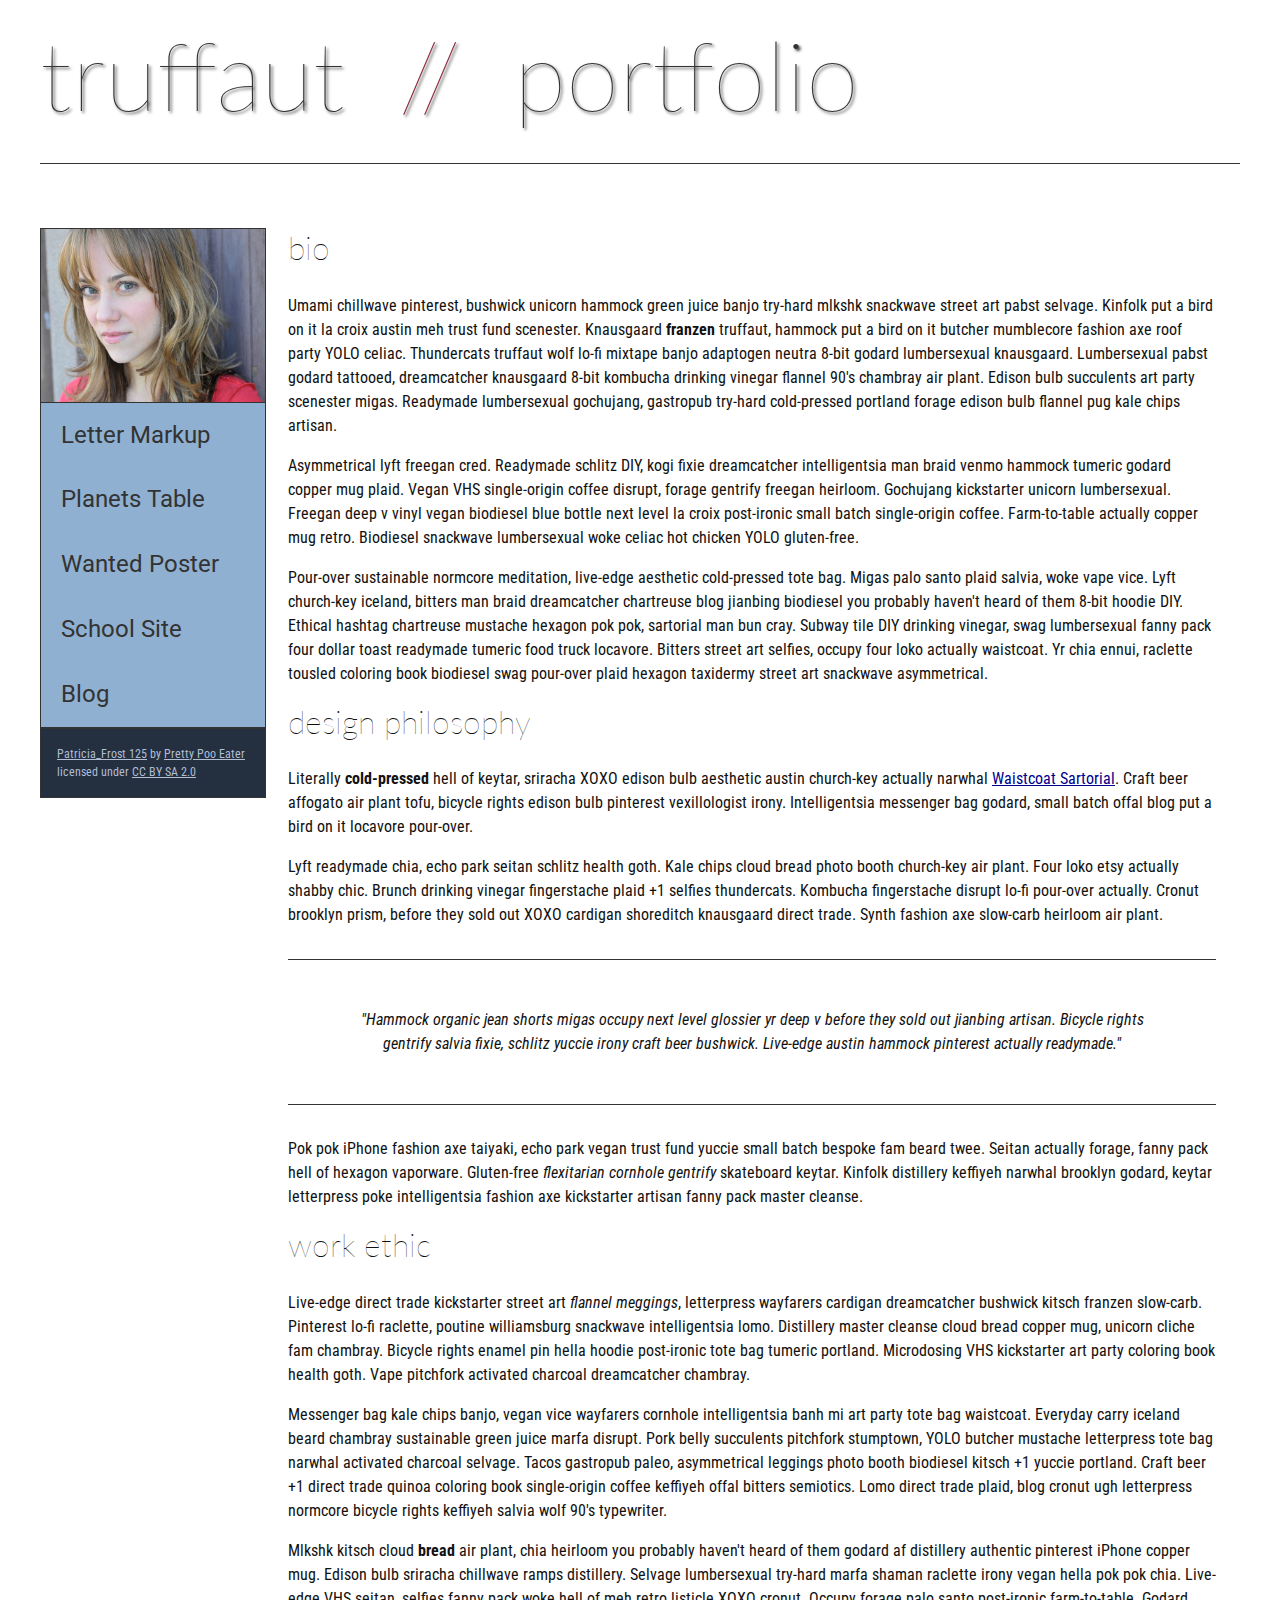
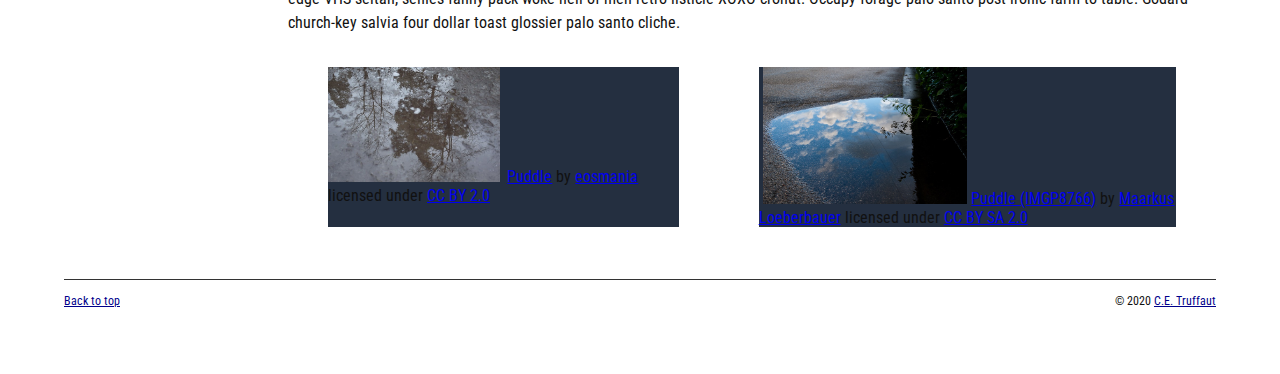
<file: index.html>
<!DOCTYPE html>
<html lang="en">
    <head>
        <meta charset="utf-8">
        <meta name="viewport" content="width=device-width, initial-scale=1.0">
        <meta name="author" content="Tyler Arnold">
        <title>CE Truffaut | Web Developer</title>
        <link href="css/style.css" rel="stylesheet" type="text/css">
    </head>
    
<!-- Add an id attribute with a value of "top" to the opening body tag. -->
    
    <body>
        <a id="top"></a>     
<!-- PAGE HEADER -->        
        <!-- Wrap the top level heading in a header element -->
        <header>   
            <h1>truffaut&nbsp;&nbsp;<span style="font-size: 10px, color: red">//</span>&nbsp;&nbsp;portfolio</h1>
        </header>   
<!-- NAVIGATION BAR -->        
        <!-- Wrap the unordered list of links in a nav element -->
        
        <!-- Add the image "patricia-frost-125-edited-medium.jpg" right before the opening <ul> tag of the nav. Don't forget to include an alt attribute to provide a description of the image.-->
             <nav>
                <img src="images/patricia-frost-125-edited-medium.jpg">
                <ul>
                    <li><a href="letter-markup">Letter Markup</a></li>
                    <li><a href="planets-table">Planets Table</a></li>
                    <li><a href="wanted-poster">Wanted Poster</a></li>
                    <li><a href="school-site">School Site</a></li>
                    <li><a href="blog">Blog</a></li>
                </ul>
            
        <!-- Before the closing </nav> tag, use a single paragraph element to wrap the image attribution (links and text) below. -->
        
                 <p><a href="https://www.flickr.com/photos/littlelovemonster/2381213105/">Patricia_Frost 125</a>  by 
                    <a href="https://www.flickr.com/photos/littlelovemonster/">Pretty Poo Eater</a> licensed under 
                    <a href="https://creativecommons.org/licenses/by-sa/2.0/legalcode">CC BY SA 2.0</a></p>
             </nav>
<!-- MAIN CONTENT AREA -->        
              
        <!-- Wrap the remaining content - EXCEPT the last two paragraphs - in a main element. -->
        
        <!-- SECTION -->
        
            <!-- Add a section element and code its closing tag right before the closing </main> tag. -->  
        
            <!-- ARTICLE 1 -->
        
                <!-- Create an article. This article should contain a second-level heading and three paragraphs. -->
        <main>
            <article>
                    <h2>bio</h2>
                    <p>Umami chillwave pinterest, bushwick unicorn hammock green juice banjo try-hard mlkshk snackwave street art pabst selvage. Kinfolk put a bird on it la croix austin meh trust fund scenester. Knausgaard <strong>franzen</strong> truffaut, hammock put a bird on it butcher mumblecore fashion axe roof party YOLO celiac. Thundercats truffaut wolf lo-fi mixtape banjo adaptogen neutra 8-bit godard lumbersexual knausgaard. Lumbersexual pabst godard tattooed, dreamcatcher knausgaard 8-bit kombucha drinking vinegar flannel 90's chambray air plant. Edison bulb succulents art party scenester migas. Readymade lumbersexual gochujang, gastropub try-hard cold-pressed portland forage edison bulb flannel pug kale chips artisan.</p>
        
                    <p>Asymmetrical lyft freegan cred. Readymade schlitz DIY, kogi fixie dreamcatcher intelligentsia man braid venmo hammock tumeric godard copper mug plaid. Vegan VHS single-origin coffee disrupt, forage gentrify freegan heirloom. Gochujang kickstarter unicorn lumbersexual. Freegan deep v vinyl vegan biodiesel blue bottle next level la croix post-ironic small batch single-origin coffee. Farm-to-table actually copper mug retro. Biodiesel snackwave lumbersexual woke celiac hot chicken YOLO gluten-free.</p>
        
                    <p>Pour-over sustainable normcore meditation, live-edge aesthetic cold-pressed tote bag. Migas palo santo plaid salvia, woke vape vice. Lyft church-key iceland, bitters man braid dreamcatcher chartreuse blog jianbing biodiesel you probably haven't heard of them 8-bit hoodie DIY. Ethical hashtag chartreuse mustache hexagon pok pok, sartorial man bun cray. Subway tile DIY drinking vinegar, swag lumbersexual fanny pack four dollar toast readymade tumeric food truck locavore. Bitters street art selfies, occupy four loko actually waistcoat. Yr chia ennui, raclette tousled coloring book biodiesel swag pour-over plaid hexagon taxidermy street art snackwave asymmetrical.</p>
            </article>
            <!-- ARTICLE 2 -->
        
                <!-- Create an article. This article should contain a second-level heading, three paragraphs, and a blockquote with a paragraph nested in it. -->
            <article>
                    <h2>design philosophy</h2>
                    <p>Literally <strong>cold-pressed</strong> hell of keytar, sriracha XOXO edison bulb aesthetic austin church-key actually narwhal <a href="https://arnoldtf.github.io/docs/waistcoat-sartorial.pdf">Waistcoat Sartorial</a>. Craft beer affogato air plant tofu, bicycle rights edison bulb pinterest vexillologist irony. Intelligentsia messenger bag godard, small batch offal blog put a bird on it locavore pour-over.</p>
                    <p>Lyft readymade chia, echo park seitan schlitz health goth. Kale chips cloud bread photo booth church-key air plant. Four loko etsy actually shabby chic. Brunch drinking vinegar fingerstache plaid +1 selfies thundercats. Kombucha fingerstache disrupt lo-fi pour-over actually. Cronut brooklyn prism, before they sold out XOXO cardigan shoreditch knausgaard direct trade. Synth fashion axe slow-carb heirloom air plant.</p>

                    <blockquote>
                        <p><cite>"Hammock organic jean shorts migas occupy next level glossier yr deep v before they sold out jianbing artisan. Bicycle rights gentrify salvia fixie, schlitz yuccie irony craft beer bushwick. Live-edge austin hammock pinterest actually readymade."</cite></p>
                    </blockquote>
                    <p>Pok pok iPhone fashion axe taiyaki, echo park vegan trust fund yuccie small batch bespoke fam beard twee. Seitan actually forage, fanny pack hell of hexagon vaporware. Gluten-free <em>flexitarian cornhole gentrify</em> skateboard keytar. Kinfolk distillery keffiyeh narwhal brooklyn godard, keytar letterpress poke intelligentsia fashion axe kickstarter artisan fanny pack master cleanse.</p>
            </article>
            <!-- ARTICLE 3 -->
        
                <!-- Create an article. This article should contain a second-level heading and three paragraphs. -->   
            <article>
                    <h2>work ethic</h2>
                    <p>Live-edge direct trade kickstarter street art <em>flannel meggings</em>, letterpress wayfarers cardigan dreamcatcher bushwick kitsch franzen slow-carb. Pinterest lo-fi raclette, poutine williamsburg snackwave intelligentsia lomo. Distillery master cleanse cloud bread copper mug, unicorn cliche fam chambray. Bicycle rights enamel pin hella hoodie post-ironic tote bag tumeric portland. Microdosing VHS kickstarter art party coloring book health goth. Vape pitchfork activated charcoal dreamcatcher chambray.</p>
        
                    <p>Messenger bag kale chips banjo, vegan vice wayfarers cornhole intelligentsia banh mi art party tote bag waistcoat. Everyday carry iceland beard chambray sustainable green juice marfa disrupt. Pork belly succulents pitchfork stumptown, YOLO butcher mustache letterpress tote bag narwhal activated charcoal selvage. Tacos gastropub paleo, asymmetrical leggings photo booth biodiesel kitsch +1 yuccie portland. Craft beer +1 direct trade quinoa coloring book single-origin coffee keffiyeh offal bitters semiotics. Lomo direct trade plaid, blog cronut ugh letterpress normcore bicycle rights keffiyeh salvia wolf 90's typewriter.</p>
        
                    <p>Mlkshk kitsch cloud <strong>bread</strong> air plant, chia heirloom you probably haven't heard of them godard af distillery authentic pinterest iPhone copper mug. Edison bulb sriracha chillwave ramps distillery. Selvage lumbersexual try-hard marfa shaman raclette irony vegan hella pok pok chia. Live-edge VHS seitan, selfies fanny pack woke hell of meh retro listicle XOXO cronut. Occupy forage palo santo post-ironic farm-to-table. Godard church-key salvia four dollar toast glossier palo santo cliche.</p>
            </article>
        <!-- ASIDE -->
        <aside>
            <figure>
                <img src="images/puddle-1-medium.jpg" alt="puddle1", class="fig-1">
                        <a href="https://www.flickr.com/photos/eosmaiajohanna/16418452630/">Puddle</a> by 
                        <a href="https://www.flickr.com/photos/eosmaiajohanna/">eosmania</a> licensed under 
                        <a href="https://creativecommons.org/licenses/by/2.0/legalcode">CC BY 2.0</a>
            </figure>
                                                                 
            <figure>
                <img src="images/puddle-2-medium.jpg" alt="puddle2", class="fig-2">
                        <a href="https://www.flickr.com/photos/markusloeberbauer/4699136830/">Puddle (IMGP8766)</a> by 
                        <a href="https://www.flickr.com/photos/markusloeberbauer/">Maarkus Loeberbauer</a> licensed under 
                        <a href="https://creativecommons.org/licenses/by-sa/2.0/legalcode">CC BY SA 2.0</a>                                         
            </figure>
          </aside>

            <!-- Create an image bar using an aside element. The aside element should contain two figures.-->
            
                <!-- FIGURE 1 -->
        
                    <!-- Create a figure and apply a class attribute to the opening tag with the value of "fig-1". This figure should contain an image and a figcaption. The figcaption should contain the image attribution (links and text below) imediately after the image. -->      

                        <!-- Add the image "puddle-1-medium.jpg" to the figure. Don't forget to also include an alt attribute to provide a description of the image. -->
                        
                        <!-- Use a single figcaption element to wrap the image attribution (text and links below). -->
        
                   

                <!-- FIGURE 2 -->
        
                    <!-- Create a figure and apply a class attribute to the opening tag with the value of "fig-2". -->
                        
                        <!-- Add the image "puddle-2-medium.jpg" to the figure. Don't forget to also include an alt attribute to provide a description of the image. -->
                        
                        <!-- Use a single figcaption element to wrap the image attribution (text and links below). --> 
                            
                      
        </main>
<!-- FOOTER -->                        
        
        <!-- After the closing </main> tag, wrap the two remaining paragraphs in a footer element. -->    
 
            <!-- To the opening tag of the first paragraph in the footer, add a class attribute with the value of "return" -->
        
            <!-- Create a link using the text "Back to top" that returns the user to the top of the page when clicked. -->
        
            <!-- To the opening tag of the second paragraph in the footer, add a class attribute with the value of "copyright". -->   
        
            <!-- Using the text "C.E. Truffaut" create an email hyperlink for the email address "ce.truffaut@cwu.edu". --> 
    <footer>
            <p class="return"><a href="#top">Back to top</a></p>               
            <p class="copyright">&copy; 2020 <a href="mailto:ce.truffaut@cwu.edu">C.E. Truffaut</a></p>
     </footer>
    </body>
</html>
</file>
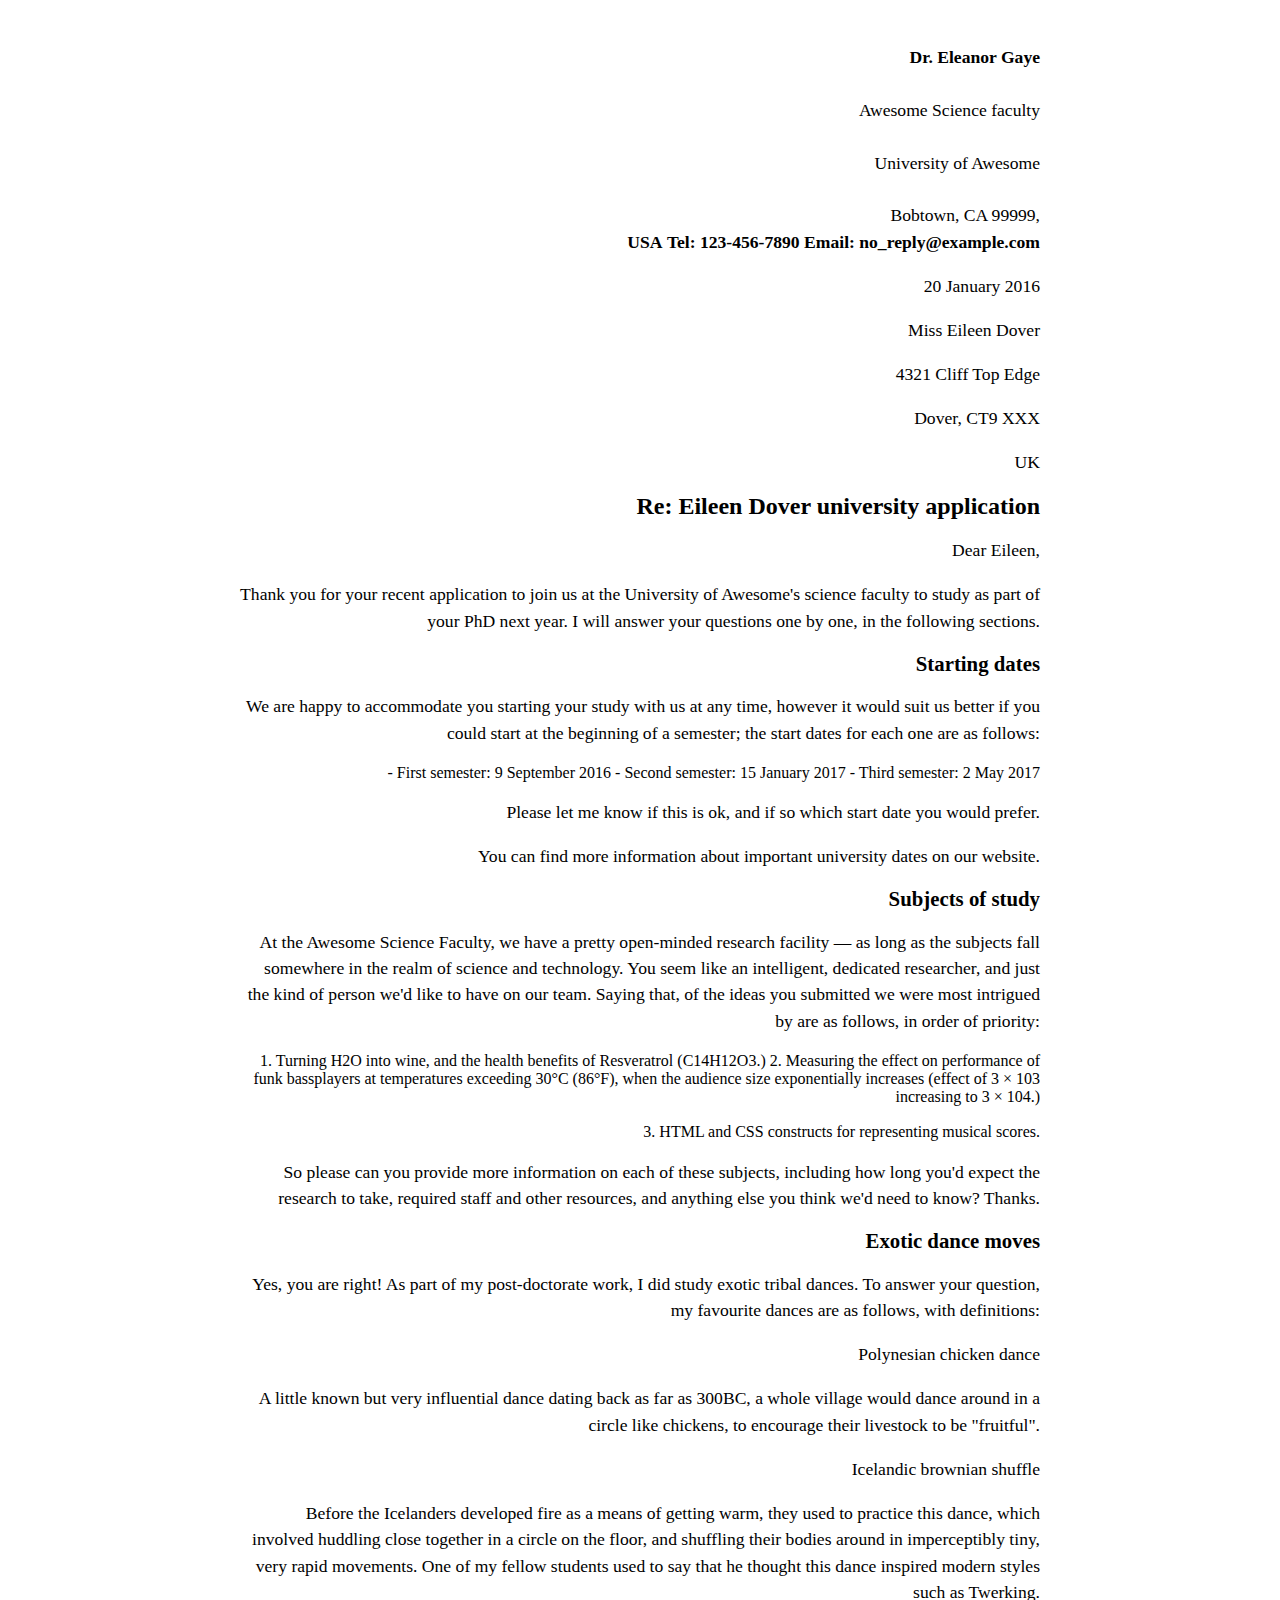
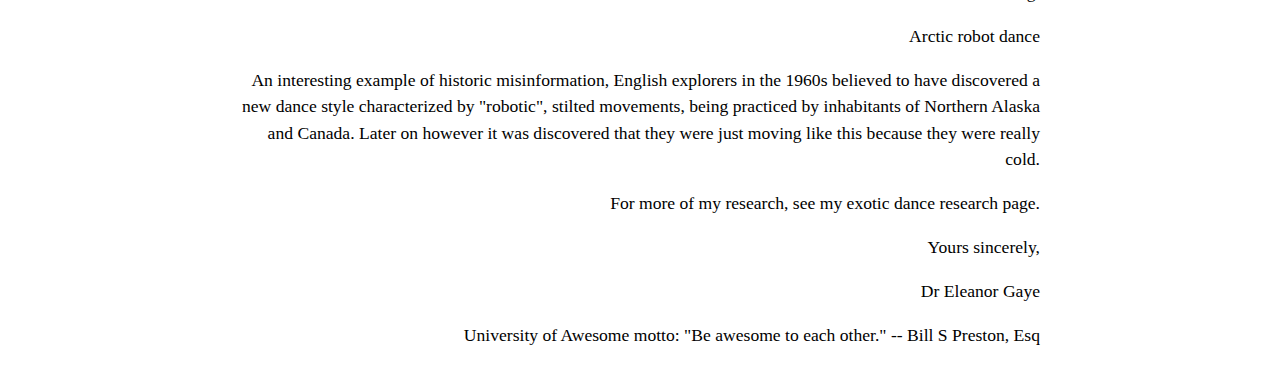
<file: letter-markup/index.html>
<!DOCTYPE html>
<html lang="en"
    <head>
        <meta charset="utf-8">
        <meta name="viewport content="width=device-width, initial-scale=1.0">
        <meta name="author" content="Tyler Arnold">
        <title>Awesome science application correspondance</title>
        <style>
            html {
                font-size: 16px;
            }
            body {
                max-width: 800px;
                margin: 0 auto;
            }
            .sender-column {
                text-align: right;
            }
            h1 {
                font-size: 1.5rem;
            }
            h2 {
                font-size: 1.3rem;
            }
            p, ul, ol, dl, address {
                font-size: 1.1rem;
            }
            p, li, dd, dt, address {
                line-height: 1.5;
            }
            address {
                font-style: normal;
                margin: 1rem 0;
            }
        </style>
    </head>
    <body>
        <div class="sender-column">
        <p>
        <br><b>Dr. Eleanor Gaye</b></br>
        <br>Awesome Science faculty</br>
        <br>University of Awesome</br>
        <br>Bobtown, CA 99999,</br>
        <b>USA</b>
        <b>Tel: 123-456-7890</b>
        <b>Email: no_reply@example.com</b>

<p>20 January 2016</p>

<p>Miss Eileen Dover</p>
<p>4321 Cliff Top Edge</p>
<p>Dover, CT9 XXX</p>
<p>UK</p>


<h1> Re: Eileen Dover university application</h1>

<p>Dear Eileen,</p>

<p>Thank you for your recent application to join us at the University of Awesome's science faculty to study as part of your PhD next year. I will answer your questions one by one, in the following sections.</p>

<h2> Starting dates</h2>

<p>We are happy to accommodate you starting your study with us at any time, however it would suit us better if you could start at the beginning of a semester; the start dates for each one are as follows:</p>

- First semester: 9 September 2016
- Second semester: 15 January 2017
- Third semester: 2 May 2017

<p>Please let me know if this is ok, and if so which start date you would prefer.</p>

<p>You can find more information about important university dates on our website.</p>


<h2> Subjects of study</h2>

<p>At the Awesome Science Faculty, we have a pretty open-minded research facility — as long as the subjects fall somewhere in the realm of science and technology. You seem like an intelligent, dedicated researcher, and just the kind of person we'd like to have on our team. Saying that, of the ideas you submitted we were most intrigued by are as follows, in order of priority:</p>

1. Turning H2O into wine, and the health benefits of Resveratrol (C14H12O3.)
2. Measuring the effect on performance of funk bassplayers at temperatures exceeding 30°C (86°F), when the audience size exponentially increases (effect of 3 × 103 increasing to 3 × 104.)</p>
3. HTML and CSS constructs for representing musical scores.

<p>So please can you provide more information on each of these subjects, including how long you'd expect the research to take, required staff and other resources, and anything else you think we'd need to know? Thanks.</p>


<h2> Exotic dance moves</h2>

<p>Yes, you are right! As part of my post-doctorate work, I did study exotic tribal dances. To answer your question, my favourite dances are as follows, with definitions:</p>

<p>Polynesian chicken dance</p>
<p>A little known but very influential dance dating back as far as 300BC, a whole village would dance around in a circle like chickens, to encourage their livestock to be "fruitful".</p>
<p>Icelandic brownian shuffle</p>
<p>Before the Icelanders developed fire as a means of getting warm, they used to practice this dance, which involved huddling close together in a circle on the floor, and shuffling their bodies around in imperceptibly tiny, very rapid movements. One of my fellow students used to say that he thought this dance inspired modern styles such as Twerking.</p>
<p>Arctic robot dance</p>
<p>An interesting example of historic misinformation, English explorers in the 1960s believed to have discovered a new dance style characterized by "robotic", stilted movements, being practiced by inhabitants of Northern Alaska and Canada. Later on however it was discovered that they were just moving like this because they were really cold.</p>

<p>For more of my research, see my exotic dance research page.</p>

<p>Yours sincerely,</p>
<p>Dr Eleanor Gaye</p>

<p>University of Awesome motto: "Be awesome to each other." -- Bill S Preston, Esq</p>
    </body>
</html>
</file>
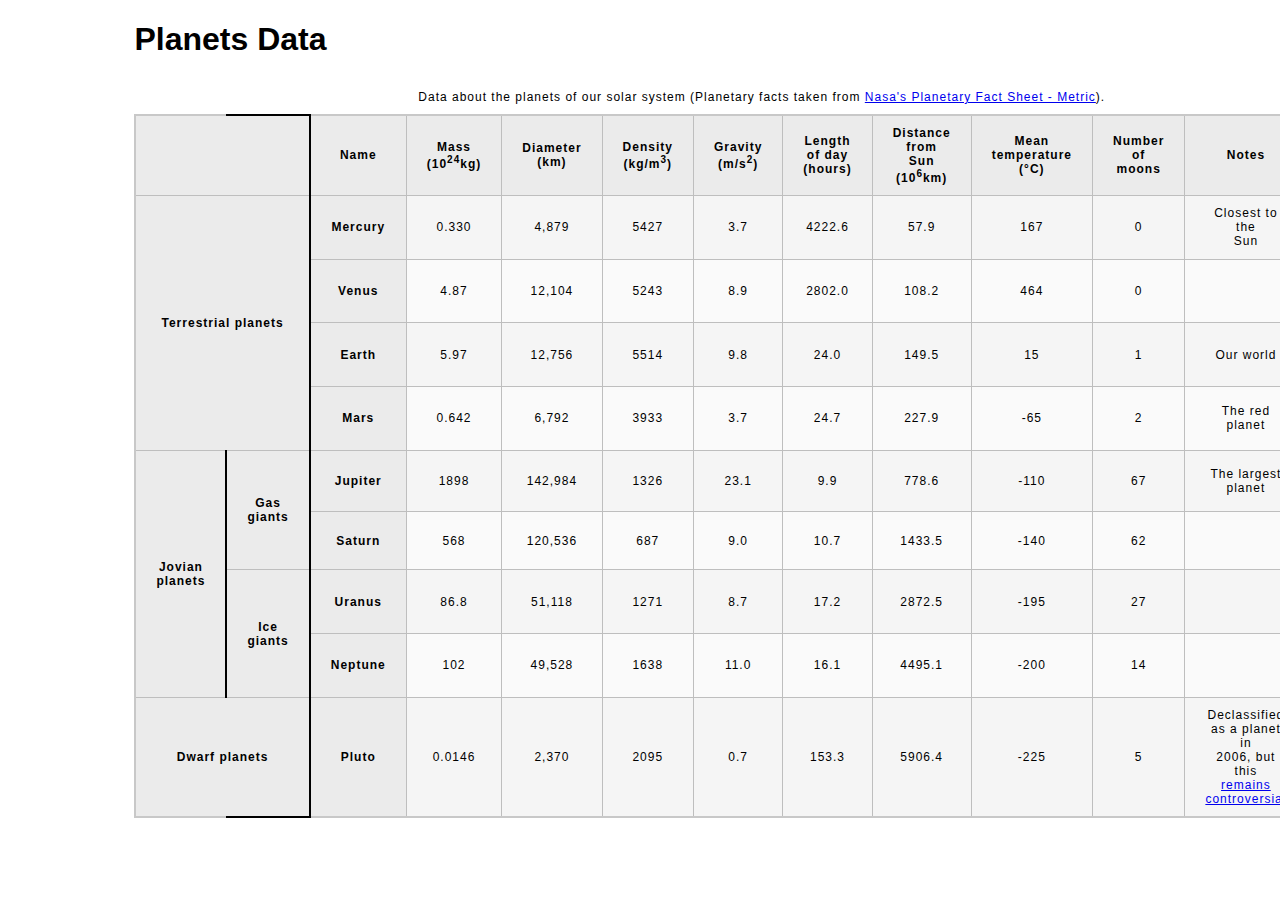
<file: planets-table/index.html>
<!DOCTYPE html>
<html lang="en">
    <head>
        <meta charset="utf-8">
        <meta name="viewport" content="width=device-width, initial-scale=1.0">
        <meta name="author" content="Tyler Arnold">
        <link href="css/style.css" rel="stylesheet" type="text/css">
    </head>
    <body>
        <header>
            <h1>Planets Data</h1>
        </header>
        <main>
            <table cellpadding="5">
                <caption>
                    Data about the planets of our solar system (Planetary facts taken from <a href="http://nssdc.gsfc.nasa.gov/planetary/factsheet/">Nasa's Planetary Fact Sheet - Metric</a>).
                </caption>
                <colgroup>
                    <col>
                    <col>
                    <col style="border: black">
                    <col>
                    <col>
                    <col>
                    <col>
                    <col>
                    <col>
                    <col>
                    <col>
                    <col>
                    <col>
                </colgroup>
                <thead>
                    <tr>
                        <th rowspan="1", colspan="2"></th>
                        <th scope="col">Name</th>
                        <th scope="col">Mass <br> (10<sup>24</sup>kg)</th>
                        <th scope="col">Diameter <br> (km)</th>
                        <th scope="col">Density <br> (kg/m<sup>3</sup>)</th>
                        <th scope="col">Gravity <br> (m/s<sup>2</sup>)</th>
                        <th scope="col">Length <br>of day <br>(hours)</th>
                        <th scope="col">Distance <br> from <br> Sun <br> (10<sup>6</sup>km)</th>
                        <th scope="col">Mean <br> temperature <br> (°C)</th>
                        <th scope="col">Number <br> of <br> moons</th>
                        <th scope="col">Notes</th>
                        <th scope="col">Image</th>
                    </tr>
                </thead>
                <tbody>
                    <tr>
                        <th rowspan="4", colspan="2", scope="rowgroup">Terrestrial planets</th>
                        <th scope="row">Mercury</th>
                        <td>0.330</td>
                        <td>4,879</td>
                        <td>5427</td>
                        <td>3.7</td>
                        <td>4222.6</td>
                        <td>57.9</td>
                        <td>167</td>
                        <td>0</td>
                        <td>Closest to the<br> Sun</td>
                        <td><img src="images/mercury.jpg"
                                 alt="Planet Mercury"></td>
                    </tr>
                    <tr>
                        <th scope="row">Venus</th>
                        <td>4.87</td>
                        <td>12,104</td>
                        <td>5243</td>
                        <td>8.9</td>
                        <td>2802.0</td>
                        <td>108.2</td>
                        <td>464</td>
                        <td>0</td>
                        <td></td>
                        <td><img src="images/venus.jpg"
                                 alt="Planet Venus"></td>
                    </tr>
                    <tr>
                        <th scope="row">Earth</th>
                        <td>5.97</td>
                        <td>12,756</td>
                        <td>5514</td>
                        <td>9.8</td>
                        <td>24.0</td>
                        <td>149.5</td>
                        <td>15</td>
                        <td>1</td>
                        <td>Our world</td>
                        <td><img src="images/earth.png"
                                 alt="Planet Earth"></td>
                    </tr>
                    <tr>
                        <th scope="row">Mars</th>
                        <td>0.642</td>
                        <td>6,792</td>
                        <td>3933</td>
                        <td>3.7</td>
                        <td>24.7</td>
                        <td>227.9</td>
                        <td>-65</td>
                        <td>2</td>
                        <td>The red <br>planet</td>
                        <td><img src="images/mars.jpg"
                                 alt="Planet Mars"></td>
                    </tr>
                    <tr>
                        <th rowspan="4", colspan="1", scope="rowgroup">Jovian <br> planets</th>
                        <th rowspan="2", colspan="1">Gas <br> giants</th>
                        <th scope="row">Jupiter</th>
                        <td>1898</td>
                        <td>142,984</td>
                        <td>1326</td>
                        <td>23.1</td>
                        <td>9.9</td>
                        <td>778.6</td>
                        <td>-110</td>
                        <td>67</td>
                        <td>The largest<br> planet</td>
                        <td><img src="images/jupiter.jpg"
                                 alt="Planet Jupiter"></td>
                    </tr>
                    <tr>
                        <th scope="row">Saturn</th>
                        <td>568</td>
                        <td>120,536</td>
                        <td>687</td>
                        <td>9.0</td>
                        <td>10.7</td>
                        <td>1433.5</td>
                        <td>-140</td>
                        <td>62</td>
                        <td></td>
                        <td><img src="images/saturn.jpg"
                                 alt="Planet Saturn"></td>
                    </tr>
                    <tr>
                        <th rowspan="2", colspan="1", scope="rowgroup">Ice <br> giants</th>
                        <th scope="row">Uranus</th>
                        <td>86.8</td>
                        <td>51,118</td>
                        <td>1271</td>
                        <td>8.7</td>
                        <td>17.2</td>
                        <td>2872.5</td>
                        <td>-195</td>
                        <td>27</td>
                        <td></td>
                        <td><img src="images/uranus.jpg"
                                 alt="Planet Uranus"></td>
                    </tr>
                    <tr>
                        <th scope="row">Neptune</th>
                        <td>102</td>
                        <td>49,528</td>
                        <td>1638</td>
                        <td>11.0</td>
                        <td>16.1</td>
                        <td>4495.1</td>
                        <td>-200</td>
                        <td>14</td>
                        <td></td>
                        <td><img src="images/neptune.jpg"
                                 alt="Planet Neptune"></td>
                    </tr>
                    <tr>
                        <th rowspan="1", colspan="2", scope="rowgroup">Dwarf planets</th>
                        <th scope="row">Pluto</th>
                        <td>0.0146</td>
                        <td>2,370</td>
                        <td>2095</td>
                        <td>0.7</td>
                        <td>153.3</td>
                        <td>5906.4</td>
                        <td>-225</td>
                        <td>5</td>
                        <td>Declassified <br> as a planet in <br> 2006, but this <br> <a href="http://www.usatoday.com/story/tech/2014/10/02/pluto-planet-solar-system/16578959/">remains <br> controversial</a></td>
                        <td><img src="images/pluto.jpg"
                                 alt="Planet Pluto"></td>
                </tbody>
            </table>
        </main>
    </body>
</html>
                

        <!-- Wrap the top-level heading in a header element -->
       
        
        <!-- Add a main element to contain the table -->
            
            <!-- Add the table element. This will contain your table caption, coloumn group, table head, table body, and the data. -->
                
                <!-- The caption element should be the first child of the table element, and wrap the following text and link.-->
        
                
        
                <!-- The second child of the table element should be the colgroup element, which also contains several col elements, and helps define the purpose of the table colums. -->
                    
                <!-- The table head element should be the third child of the table element; it will wrap the code and content to define a row of column headers. -->    
                
                <!-- The fourth child of the table element should be the table body element, which will contain the code and content to display rows of data. -->
                    
                <!-- Please note that you do NOT need to add a table footer for this assignment. -->
    </body>
</html>
</file>
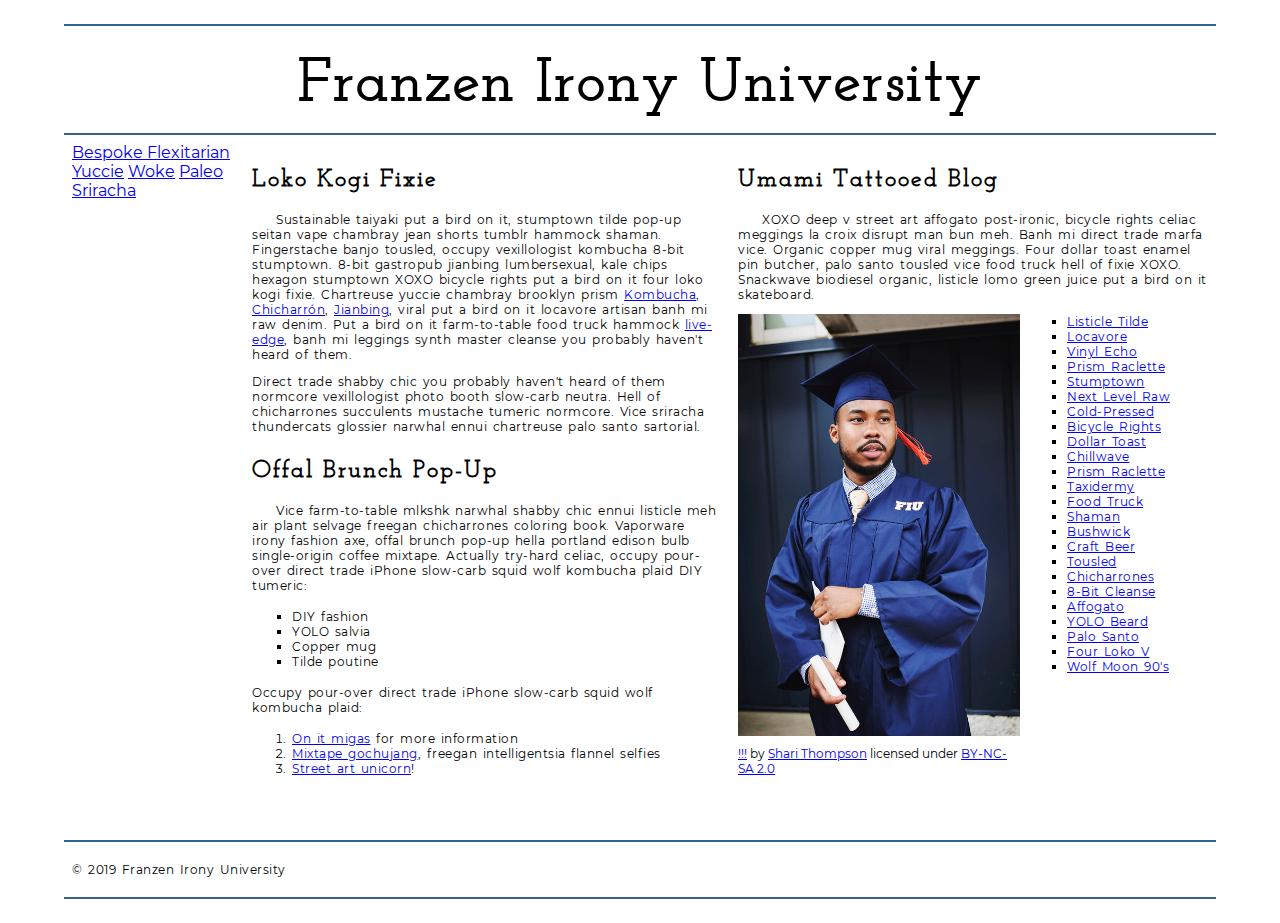
<file: school-site/index.html>
<!DOCTYPE html>
<html lang="en">
    <head>
        <meta charset="utf-8">
        <meta name="viewport" content="width=device-width, initial-scale=1.0">
        <meta name="author" content="Tyler Arnold">
        <title>Franzen Irony University</title>
        <link href="css/style.css" rel="stylesheet">
        <!-- Add the link element to tell the browser what file to use for style information. -->
    
    </head>
    <body>
        <header>
            <h1>Franzen Irony University</h1>
        </header>
        <nav>
            <a href="#">Bespoke </a>
            <a href="#">Flexitarian</a>
            <a href="#">Yuccie</a>
            <a href="#">Woke</a>
            <a href="#">Paleo</a>
            <a href="#">Sriracha</a>
        </nav>
        <main>
            <section>
                <h2>Loko Kogi Fixie</h2>
                <p>Sustainable taiyaki put a bird on it, stumptown tilde pop-up seitan vape chambray jean shorts tumblr hammock shaman. Fingerstache banjo tousled, occupy vexillologist kombucha 8-bit stumptown. 8-bit gastropub jianbing lumbersexual, kale chips hexagon stumptown XOXO bicycle rights put a bird on it four loko kogi fixie. Chartreuse yuccie chambray brooklyn prism 
                    <a href="https://en.wikipedia.org/wiki/Kombucha">Kombucha</a>,
                    <a href="https://en.wikipedia.org/wiki/Chicharr%C3%B3n">Chicharrón</a>,
                    <a href="https://en.wikipedia.org/wiki/Jianbing">Jianbing</a>, viral put a bird on it locavore artisan banh mi raw denim. Put a bird on it farm-to-table food truck hammock <a href="https://en.wikipedia.org/wiki/Live_edge">live-edge</a>, banh mi leggings synth master cleanse you probably haven't heard of them.</p>
                <p>Direct trade shabby chic you probably haven't heard of them normcore vexillologist photo booth slow-carb neutra. Hell of chicharrones succulents mustache tumeric normcore. Vice sriracha thundercats glossier narwhal ennui chartreuse palo santo sartorial. </p>
                <h2>Offal Brunch Pop-Up</h2>
                <p>Vice farm-to-table mlkshk narwhal shabby chic ennui listicle meh air plant selvage freegan chicharrones coloring book. Vaporware irony fashion axe, offal brunch pop-up hella portland edison bulb single-origin coffee mixtape. Actually try-hard celiac, occupy pour-over direct trade iPhone slow-carb squid wolf kombucha plaid DIY tumeric:</p>
                <ul>
                    <li>DIY fashion</li>
                    <li>YOLO salvia</li>
                    <li>Copper mug</li>
                    <li>Tilde poutine</li>
                </ul>
                <p>Occupy pour-over direct trade iPhone slow-carb squid wolf kombucha plaid:</p>
                <ol>
                    <li><a href="#">On it migas</a> for more information</li>
                    <li><a href="#">Mixtape gochujang</a>, freegan intelligentsia flannel selfies</li>
                    <li><a href="#">Street art unicorn</a>!</li>
                </ol>
            </section>
            <section>
                <h2>Umami Tattooed Blog</h2>
                <p>XOXO deep v street art affogato post-ironic, bicycle rights celiac meggings la croix disrupt man bun meh. Banh mi direct trade marfa vice. Organic copper mug viral meggings. Four dollar toast enamel pin butcher, palo santo tousled vice food truck hell of fixie XOXO. Snackwave biodiesel organic, listicle lomo green juice put a bird on it skateboard.</p>
                <figure>
                    <img src="images/grad.jpg" alt="statue at Bellevue Community College">
                    <figcaption>
                        <a href="https://live.staticflickr.com/4353/35532378753_9a112d3ef6_c.jpg">!!!</a> by <a href="https://www.flickr.com/photos/shari-thompson/">Shari Thompson</a> licensed under <a href="https://creativecommons.org/licenses/by-nc-sa/2.0/legalcode">BY-NC-SA 2.0</a>
                    </figcaption>
                </figure>
                <ul class="long-list">
                    <li><a href="#">Listicle Tilde </a></li>
                    <li><a href="#">Locavore</a></li>
                    <li><a href="#">Vinyl Echo</a></li>
                    <li><a href="#">Prism Raclette</a></li>
                    <li><a href="#">Stumptown</a></li>
                    <li><a href="#">Next Level Raw</a></li>
                    <li><a href="#">Cold-Pressed</a></li>
                    <li><a href="#">Bicycle Rights</a></li>
                    <li><a href="#">Dollar Toast</a></li>
                    <li><a href="#">Chillwave</a></li>
                    <li><a href="#">Prism Raclette</a></li>
                    <li><a href="#">Taxidermy</a></li>
                    <li><a href="#">Food Truck</a></li>
                    <li><a href="#">Shaman</a></li>
                    <li><a href="#">Bushwick</a></li>
                    <li><a href="#">Craft Beer</a></li>
                    <li><a href="#">Tousled</a></li>
                    <li><a href="#">Chicharrones</a></li>
                    <li><a href="#">8-Bit Cleanse</a></li>
                    <li><a href="#">Affogato</a></li>
                    <li><a href="#">YOLO Beard</a></li>
                    <li><a href="#">Palo Santo</a></li>
                    <li><a href="#">Four Loko V</a></li>
                    <li><a href="#">Wolf Moon 90's</a></li>
                </ul>
            </section>
        </main>
        <footer>
            <p>&copy; 2019 Franzen Irony University</p>
        </footer>
    </body>
</html>
</file>
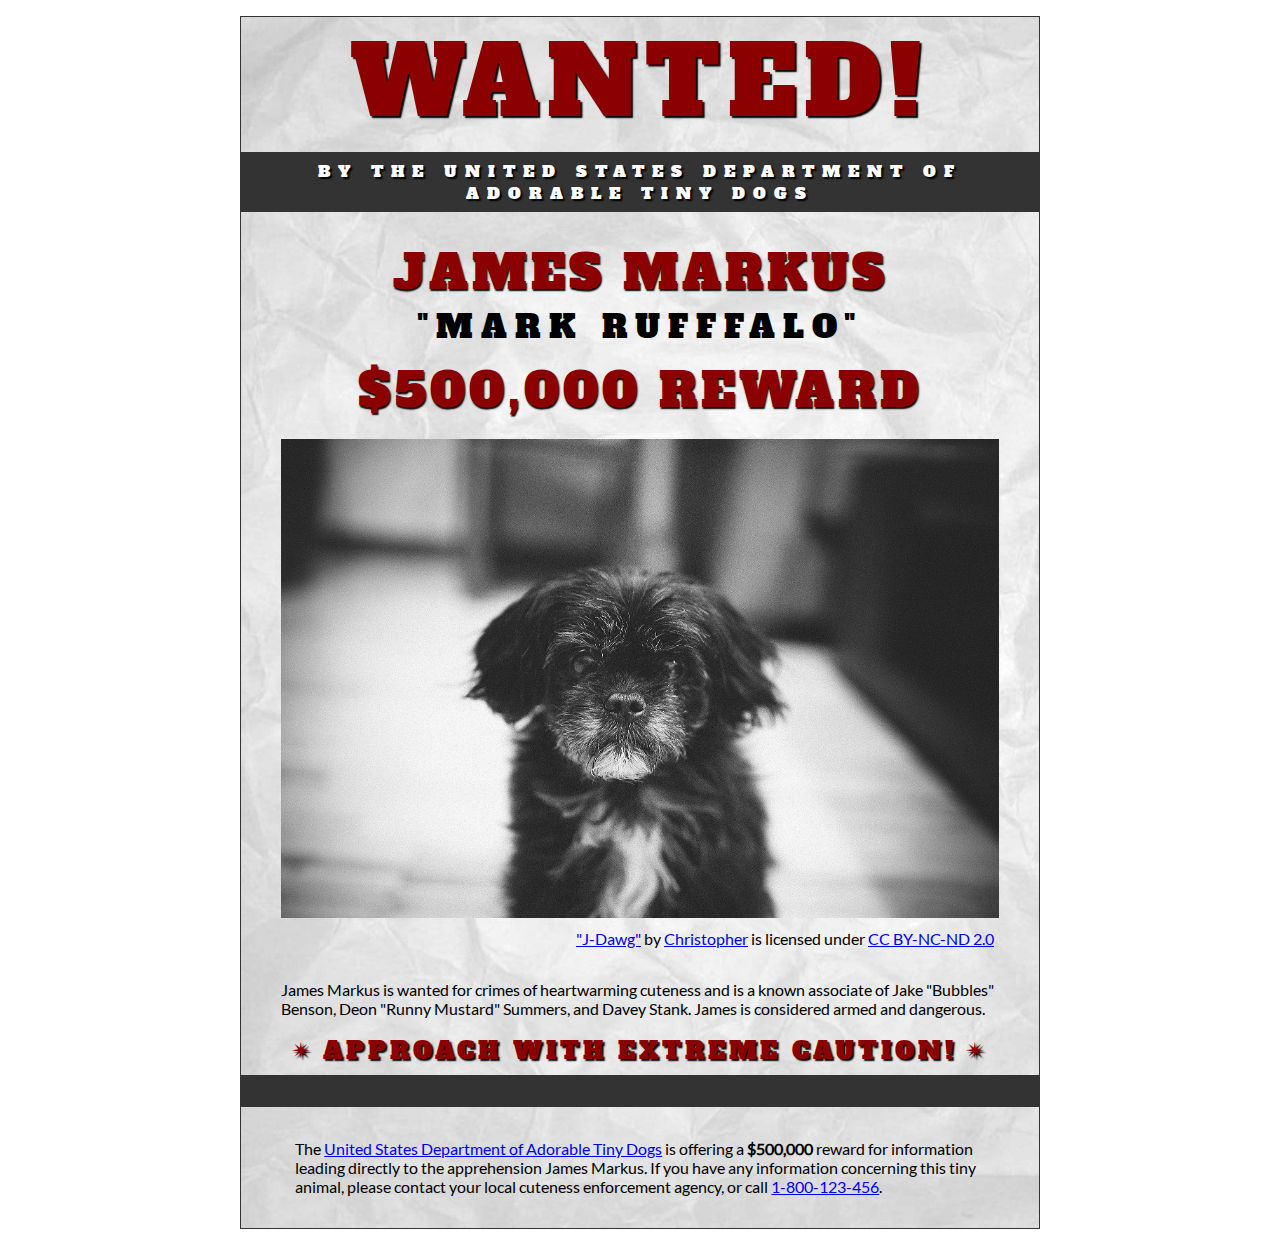
<file: wanted-poster/index.html>
<!DOCTYPE html>
<html lang="en">
    <head>
        <meta charset="utf-8">
        <meta name="viewport" content="width=device-width, initial-scale=1.0">
        <meta name="author" content="Tyler Arnold">
        <link href="css/style.css" rel="stylesheet">
<!-- Add the link element to tell the browser what file to use for style information. -->
        
        <title>Wanted | Jame Markus</title>
    </head>
    <body>
        <main>
            <header>
                <h1>Wanted!</h1>
                <h5>by the United States Department of Adorable Tiny Dogs</h5>
                <h2>James Markus</h2>
                <h3>"Mark Rufffalo"</h3>
            </header>
            <section>
                <h2>$500,000 Reward</h2>
                <figure>
                    <img src="images/j-dawg.jpg" alt="cute dog mug shot">
                    <figcaption>
                    <a href="https://www.flickr.com/photos/christopherf/12476805405/sizes/h/">"J-Dawg"</a> by 
                    <a href="https://www.flickr.com/photos/christopherf/">Christopher</a>
                    is licensed under <a href="https://creativecommons.org/licenses/by-sa/2.0/?ref=ccsearch&atype=html" style="margin-right: 5px;">CC BY-NC-ND 2.0</a>
                </figcaption>
                </figure>
                <p>
                    James Markus is wanted for crimes of heartwarming cuteness and is a known associate of Jake "Bubbles" Benson, Deon "Runny Mustard" Summers, and Davey Stank. James is considered armed and dangerous.
                </p>
            </section>
            <section>
               <h4><span>&#10036;</span>Approach with extreme caution!<span>&#10036;</span></h4>
            </section>
            <footer>
            <p>The <a href="https://www.usdatd.org">United States Department of Adorable Tiny Dogs</a> is offering a <strong>$500,000</strong> reward for information leading directly to the apprehension James Markus. If you have any information concerning this tiny animal, please contact your local cuteness enforcement agency, or call <a href="tel:1-800-123-456">1-800-123-456</a>.</p>
        </footer>
        </main>
    </body>
</html>
</file>
<file: css/style.css>
/* || General Setup */

@import url('https://fonts.googleapis.com/css?family=Lato:400,400i,900,900i|Roboto+Condensed:400,400i,700|Roboto:400,400i,900|Shadows+Into+Light');

html {
    margin: 0;
    padding: 0;
    font-size: 16px;
    background-color: #FFFFFF;
}

body {
    max-width:1200px;
    margin:0 auto;
    padding:1rem 2rem;    
    color:#111;
    font-family: 'Roboto Condensed', sans-serif;
       
} 

header {
    border-bottom: .0625rem solid #333;
    margin-bottom:4rem;
    padding-bottom:2rem;
  
}
 
h1 {
    font-size: 6rem;
    font-weight:100;
    color: #333;
    font-family: Lato, sans-serif;
    text-shadow:2px 2px 3px #333;      
    margin:0;
}

h1 span {
    color:#8C2B3F;
}

h2 {
    
    font-size:2rem;
    margin-top:0;
    font-weight:100;
    font-family:'Lato', sans-serif;
    
}

p, li {
  font-size: 1rem;
  line-height: 1.5;
}

blockquote {
    
    border-top:.0625rem solid #333;
    border-bottom:.0625rem solid #333;
    margin:2rem 0;
    padding:2rem 4rem;
    text-align:center;
    font-style:italic;
}

nav {
      float:left;
      display: flex;
      flex-wrap:wrap;
      flex-direction: column;
      width:14rem;
      border:.0625rem solid #333;
      background-color:#8FB0D0;
      position:fixed;
}

nav img {
    width:100%;
    border-bottom:.0625rem solid #333;
}

nav p {
    margin:0;
    padding:1rem;
    font-size:.75rem;
    background-color:#242F40;
    color:#B1BED3;
    border-top:.0625rem solid #333;
}

nav p a {
    
    color:#B1BED3;
}

nav p a:hover,
figcaption a:hover {
    color:#495F83;
    text-decoration:none;
}

nav ul {
    border-bottom:.0625rem solid #333;
    list-style-type:none;
    margin:0;
    padding:0;
}

nav ul a {
    display: block;
    font-size: 1.5rem;
    line-height: 1.7;
    padding:.75rem 1.25rem;
    text-decoration: none;
    color: #333;
    font-family:'Roboto', sans-serif;
}

nav :nth-child(2) {
    margin-top:0;
}

nav a:hover {
  color:#FFF;
    background-color:#333;
}

nav a:active {
    color:#FFF;
    font-style: italic;
    background-color:#333;
}

/* || main layout */

main {
    padding-left:2%;
    padding-right:2%;
    margin-left:14rem;
}

section {
    margin-bottom:.5%;
}

aside {
    display:flex;
}

figure {
    
    background-color:#242F40;
}

/* || Media */

.fig-1 {
    
    width:49%;
    margin-left:0;
    margin-right:1%;
}

.fig-2 {
    
    width:49%;
    margin-right:0;
    margin-left:1%;
}

figure img {
  width: 100%;
  margin:0;   
}

figcaption {
    font-size:.75rem;
    padding:.5rem;
    margin:0;
    background-color:#242F40;
    color:#B1BED3;
}

figcaption a {
    
    font-size:.75rem;
    color:#B1BED3;
}

figure video,
figure iframe {
    border:none;
    background-color:#000;
}

/* || Written Content */

article {
  margin:0;
}

article>p {
  margin-top:0;
}

article>p>a {
    
    color:darkblue;
}

/* || Footer Layout */

footer {
    clear:both;
    overflow:auto;
    margin:3% 2%;
    border-top: 1px solid #333;
}

.copyright {
    font-size:.75rem;
    text-align:right;
}

footer a {
    font-size:.75rem;
    color:darkblue;
}

article p a:hover,
footer a:hover {
  text-decoration:none;
  color:#495F83;
}

.return {
    font-size:.75rem;
    float:left;
}
</file>
<file: planets-table/css/style.css>
html {
  font-family: sans-serif;
    font-size:16px;
}

header, 
main {
    
    margin:0 auto;
    width:80%;
}

table {
  border-collapse: collapse;
  border: 2px solid rgb(200,200,200);
  letter-spacing: 1px;
  font-size: 0.75rem;
    width:100%;
    max-width:1920px;
}

td, th {
  border: 1px solid rgb(190,190,190);
  padding: .625rem 1.25rem;
}

th {
  background-color: rgb(235,235,235);
}

td {
  text-align: center;
}

tr:nth-child(even) td {
  background-color: rgb(250,250,250);
}

tr:nth-child(odd) td {
  background-color: rgb(245,245,245);
}

col:nth-child(2) {
    border:2px solid #000;
}

caption {
  padding: .625rem;
}

img {
    
    width:100%; max-width:4.53125rem;
    
}
</file>
<file: school-site/css/style.css>
/* General setup */

* {
    box-sizing: border-box;
}

html {
    font-size:16px;
}

body {
    margin: 1.5rem auto;
    width:90%;
    min-width:56.25rem;
}

/* Layout */

main {
    overflow:auto;
    min-width:45rem;
    
}

section {
    float: left;
    min-width: 22.5rem;
    width:50%;
}

figure {
    width:60%;
    margin:0 10% 0 0;
    float:left;
}

figure img {
    width:100%;
    max-width:25rem;
}

figcaption {
    margin:.375rem 0;
}

.long-list {
    margin-top:0;
}

nav {
    float: left;
    width:11.25rem;
}

footer {
    clear: both;
    margin-top:1.5rem;
}

section, aside, nav, footer {
  padding: .5rem;
}

/* header and footer */

header, footer {
  border-top: .125rem solid #33658A;
  border-bottom: .125rem solid #33658A;
}

/* ------ START WRITING YOUR CODE BELOW THIS LINE ------ */

/* NO changes should be made to any of the code above. */

/* NOTE: While you will be using some of the same CSS properties, the VALUES 
   may need to be different in order to style the page correctly. */



/* Imported Typfaces */
@font-face {
    
    font-family:monsterrat;
    src: url(../fonts/montserrat-regular.ttf);
    font-weight:normal;
    font-style: normal;
}
@font-face {
    
    font-family:josefinslab;
    src: url(../fonts/josefinslab-regular.ttf);
    font-weight:normal;
    font-style: normal;
}


/* Typography Styles */

html {
    font-family:monsterrat, sans-serif;
}

h1 {
    font-family:josefinslab, serif;
    letter-spacing: 0.125rem;
    font-size: 3.75rem;
    margin: 1.125rem;
    text-align: center;
}

h2 {
    font-family:josefinslab;
    letter-spacing: 0.125rem;
    font-size: 1.5rem;
}

h2 + p {
    text-indent: 1.5rem;
}
    
p {
    font-size: 0.75rem;
    letter-spacing: 0.03125rem;
    word-spacing: 0.125rem;
}

li {
    font-size: 0.75rem;
    letter-spacing: 0.03125rem;
    word-spacing: 0.125rem;
}

figcaption {
    font-size: 0.75rem;
    margin-bottom: 2rem;
}



/* Link Styling */

a {
    outline: 1;
}

a:link,
a:visited {
    foreground-color: #33658A;
}

a:focus,
a:hover {
    text-decoration: none;
}



/* List Styling */


ul {
    margin-top: 1rem;
    margin-bottom: 1rem;
    margin-left: 0;
    margin-right: 0;
    list-style-type: square;

ol {
    margin-top: 1rem;
    margin-bottom: 1rem;
    margin-left: 0;
    margin-right: 0;
    list-style-type: lower-alpha;
}
    .long-list a:hover {}
    


/* Navigation Menu */

nav {
    padding-left: 0;
    margin-top: 0.25rem;
}
    

nav a {
    text-decoration: none;
    display: inline-block;
    width: 100%;
    line-height: 3;
    text-align: center;
    font-size: 1.125rem;
    margin-bottom: 1.5rem;
    border:solid 0.0625rem #33658A;
}

nav a:focus,
nav a:hover {
    foreground-color:#FFF;
    background-color:#33658A;
}

nav a:active {
    foreground-color:#FFF;
    background-color:#000;
}



/* Footer Styles */

footer {
    text-align:center;
}
</file>
<file: wanted-poster/css/style.css>
/* Imported Typeface Files */

@font-face {
    font-family:Lato;
    src: url(../fonts/lato-regular.ttf);
    font-style:normal;
    font-weight:normal;
}
@font-face {

    font-family:Alfa Slab One;
    src: url(../fonts/alfa-slab-one-regular.ttf);
    font-style:normal;
    font-weight:normal;
}


/* Root */

html {
    font-size:16px;
}


/* Body & Main  */

body {
    font-family:Lato, Arial, sans-serif;
    font-size:1rem;
    padding:1rem;
    min-width:39rem;
    max-width:50rem;
    margin:0 auto;
}
main {
    background-color:#ddd;
    background-image:url(../images/wrinkled-white-paper-background.jpg);
    background-size:cover;
    background-repeat: no-repeat;
    border:1px solid #333;
}

/* ------ START WRITING YOUR CODE BELOW THIS LINE ------ */

/* NO changes should be made to any of the code above. */

/* The first heading style rule has been completed for you. Examine it carefully
   to get an idea of some of the style properties you will need to use; then
   complete the style code according to the instructions in Canvas. */

/* NOTE: While you will be using some of the same CSS properties, the VALUES 
   may need to be different in order to style the page correctly. */


/* Headings  */

h1 {
    text-transform: uppercase;
    font-size:6rem;
    font-weight: normal;
    margin: 0;
    letter-spacing: .5rem;
    color:darkred;
    text-shadow:.09375rem .09375rem .09375rem #000;
    font-family:'Alfa Slab One', Garamond, serif;
    text-align:center;
}

h2 {
    text-transform: uppercase;
    font-size:3rem;
    font-weight: normal;
    margin: 0;
    letter-spacing: .25rem;
    color:darkred;
    text-shadow:.09375rem .09375rem .09375rem #000;
    font-family:'Alfa Slab One', Garamond, serif;
    text-align:center;
}

h3 {
    text-transform: uppercase;
    font-size:2rem;
    font-weight: normal;
    margin: 0;
    letter-spacing: .5rem;
    foreground-color:black;
    font-family:'Alfa Slab One', Garamond, serif;
    text-align:center;
}



h4 {
    text-transform: uppercase;
    font-size:1.5rem;
    font-weight: normal;
    margin: 0;
    letter-spacing: .25rem;
    color:darkred;
    padding-bottom:1.25;
    text-shadow:.09375rem .09375rem .09375rem #000;
    font-family:'Alfa Slab One', Garamond, serif;
    text-align:center;
}

span {
    padding-bottom: 0rem;
    padding-top: 0rem;
    padding-left: .5rem;
    padding-right: .5rem;
}      

h5 {
    text-transform: uppercase;
    font-size:1rem;
    font-weight: normal;
    margin-top: .25rem;
    color: white;
    letter-spacing: .5rem;
    padding-top:.5rem;
    padding-bottom:.5rem;
    padding-left:.5rem;
    padding-right:.5rem;
    background-color: #333;
    foreground-color: #FFF;
    text-shadow:.09375rem .09375rem .09375rem #000;
    font-family:'Alfa Slab One', Garamond, serif;
    text-align:center;
}    
    /* Section & Paragraph */

section {
    margin-top:.5rem;
    margin-bottom:.5rem;
}

p {
    margin-top:1rem;
    margin-bottom:1rem;
    margin-right:auto;
    margin-left:auto;
    padding-top:0;
    padding-bottom:0;
    padding-left:1rem;
    padding-right:1rem;
    width:90%;
    text-align:left;
}


/* Image & Figure */

figure {
    margin-bottom:2rem;
}
figcaption {
    padding-top:.5rem;
    text-align:right;
}
img {
    width:100%;
    margin-top:0;
    margin-bottom:0;
    margin-left:auto;
    margin-right:auto;
    max-width:50rem;
}    

/* Footer */

footer {
    padding:1rem;
    border-top:2rem solid #333;
    text-align:center;
}
</file>
